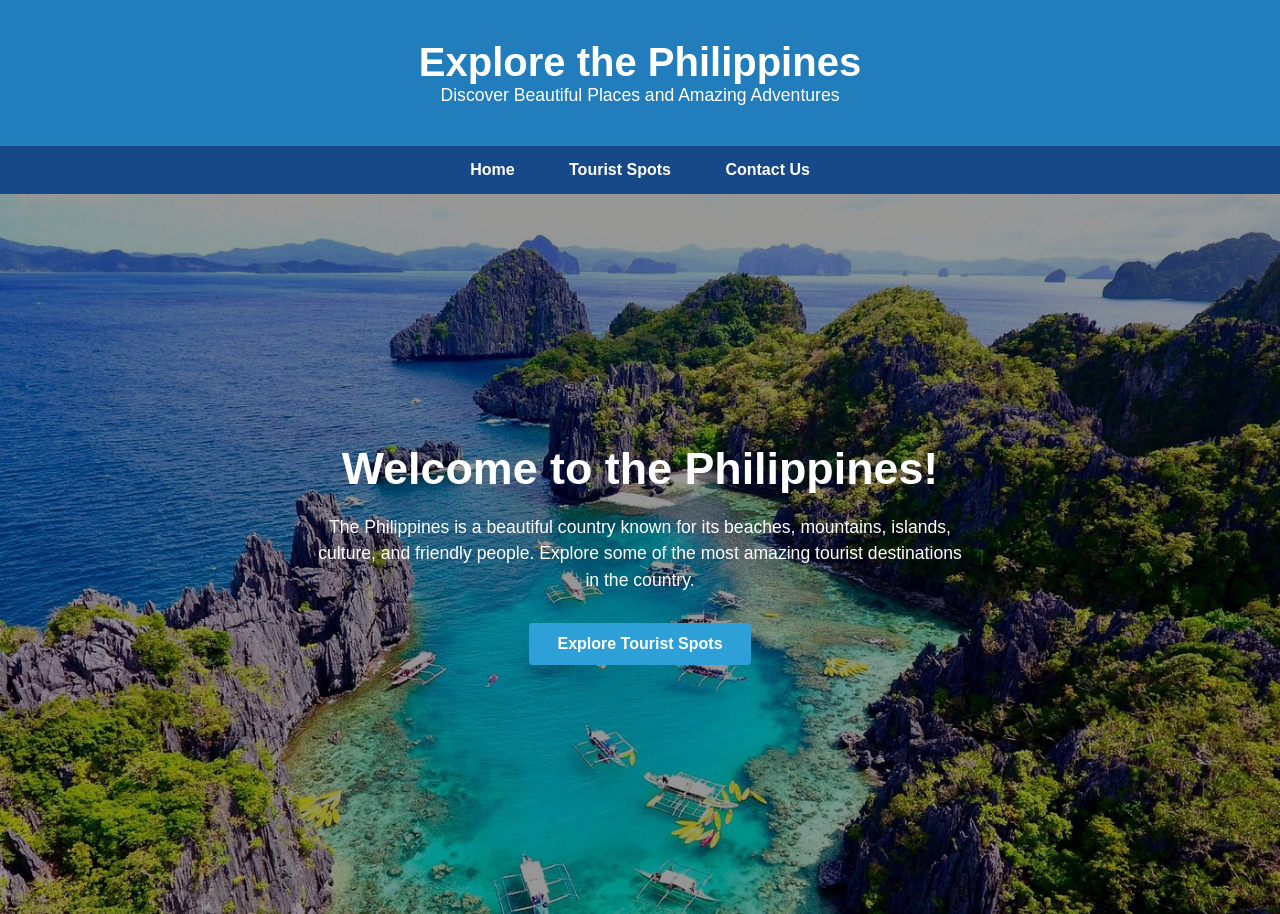
<file: index.html>
<!DOCTYPE html>
<html lang="en">

<head>
  <meta charset="UTF-8">
  <meta name="viewport" content="width=device-width, initial-scale=1.0">
  <link rel="stylesheet" href="styles.css">
  <title>Tourist Spots - Home</title>
</head>

<body>
  <header>
    <h1>Explore the Philippines</h1>
    <p>Discover Beautiful Places and Amazing Adventures</p>
  </header>

  <nav>
    <a href="index.html">Home</a>
    <a href="tourist-spots.html">Tourist Spots</a>
    <a href="contact.html">Contact Us</a>
  </nav>

  <section class="hero">
    <h2>Welcome to the Philippines!</h2>
    <p>The Philippines is a beautiful country known for its beaches, mountains, islands, culture, and friendly people.
      Explore some of the most amazing tourist destinations in the country.</p>
    <a href="tourist-spots.html" class="cta-btn">Explore Tourist Spots</a>
  </section>
</body>

</html>
</file>
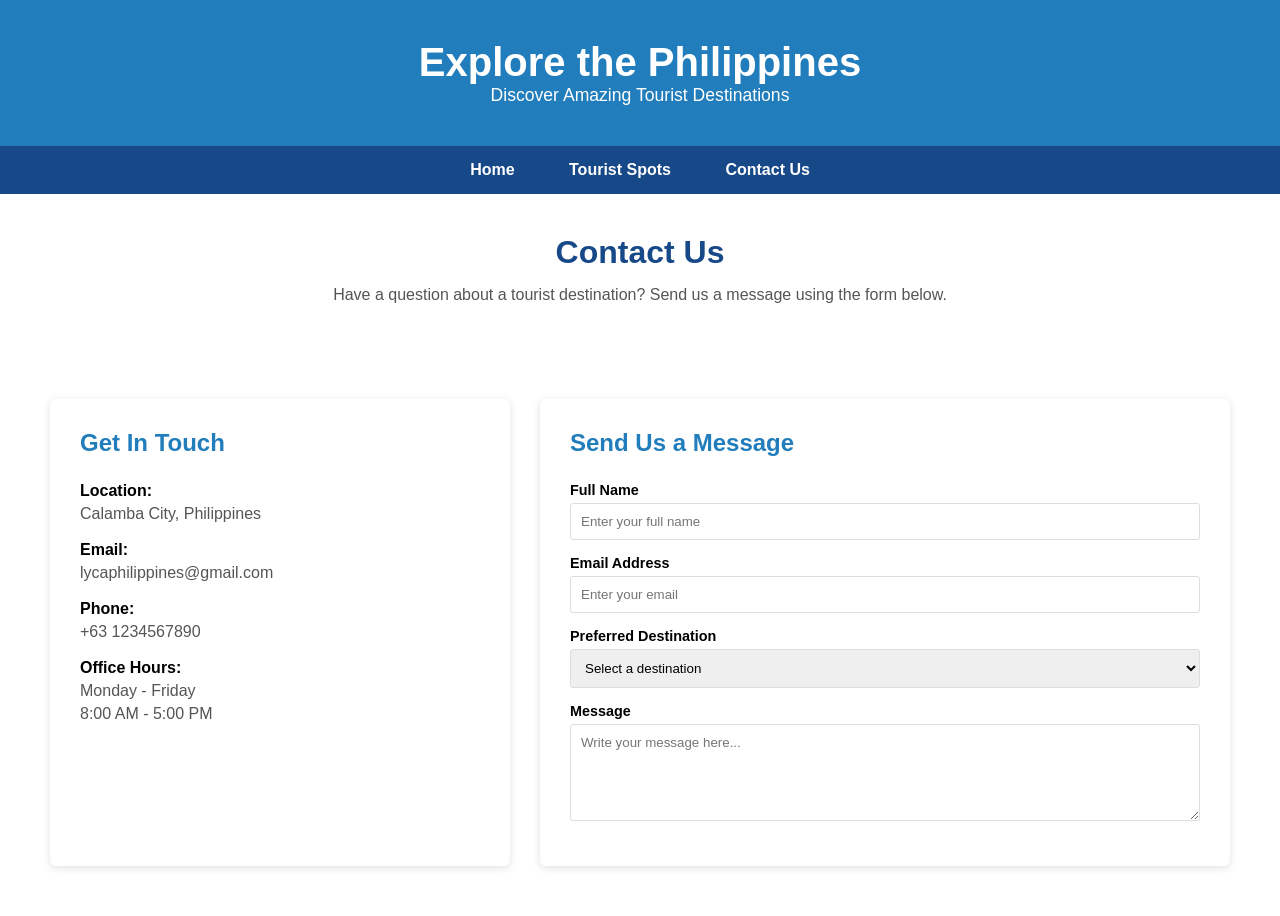
<file: contact.html>
<!DOCTYPE html>
<html lang="en">

<head>
  <meta charset="UTF-8">
  <meta name="viewport" content="width=device-width, initial-scale=1.0">
  <link rel="stylesheet" href="styles.css">
  <title>Contact</title>
</head>

<body>
  <header>
    <h1>Explore the Philippines</h1>
    <p>Discover Amazing Tourist Destinations</p>
  </header>

  <nav>
    <a href="index.html">Home</a>
    <a href="tourist-spots.html">Tourist Spots</a>
    <a href="contact.html">Contact Us</a>
  </nav>

  <h2>Contact Us</h2>
  <p>
    Have a question about a tourist destination? Send us a message using the form below.
  </p>

  <section class="contact-section">

    <div class="contact-card">

      <h2>Get In Touch</h2>

      <h3>Location:</h3>
      <p>Calamba City, Philippines</p>

      <h3>Email:</h3>
      <p>lycaphilippines@gmail.com</p>

      <h3>Phone:</h3>
      <p>+63 1234567890</p>

      <h3>Office Hours:</h3>
      <p>Monday - Friday</p>
      <p>8:00 AM - 5:00 PM</p>

    </div>

    <form class="contact-form">

      <h2>Send Us a Message</h2>

      <label for="full-name">Full Name</label>
      <input type="text" id="full-name" name="full-name" placeholder="Enter your full name">

      <label for="email">Email Address</label>
      <input type="email" id="email" name="email" placeholder="Enter your email">

      <label for="destination">Preferred Destination</label>
      <select id="destination" name="destination">
        <option value="">Select a destination</option>
        <option value="palawan">Palawan</option>
        <option value="boracay">Boracay</option>
        <option value="la-union">Bohol</option>
      </select>

      <label for="message">Message</label>

      <textarea id="message" name="message" placeholder="Write your message here..." rows="5"></textarea>

    </form>

  </section>

</body>

</html>
</file>
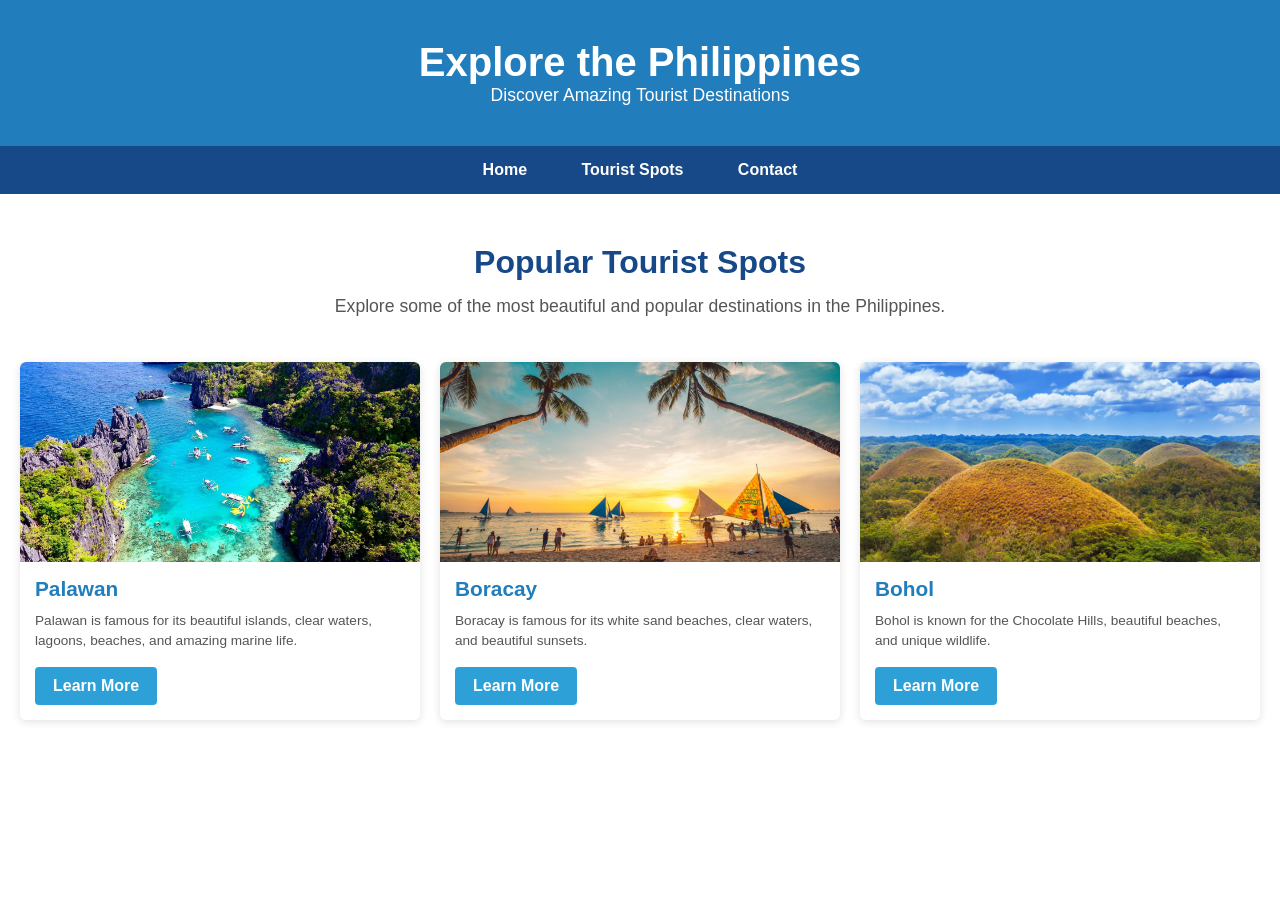
<file: tourist-spots.html>
<!DOCTYPE html>
<html lang="en">

<head>
  <meta charset="UTF-8">
  <meta name="viewport" content="width=device-width, initial-scale=1.0">
  <link rel="stylesheet" href="styles.css">
  <title>Tourist Spots</title>
</head>

<body>

  <header>
    <h1>Explore the Philippines</h1>
    <p>Discover Amazing Tourist Destinations</p>
  </header>

  <nav>
    <a href="index.html">Home</a>
    <a href="tourist-spots.html">Tourist Spots</a>
    <a href="contact.html">Contact</a>
  </nav>

  <section class="tourist-spots">

    <h2>Popular Tourist Spots</h2>

    <p>
      Explore some of the most beautiful and popular destinations in the Philippines.
    </p>

    <div class="tourist-spot-container">

      <div class="tourist-spot-card">
        <img src="palawan.jpg" alt="palawan-img">
        <h3>Palawan</h3>
        <p>
          Palawan is famous for its beautiful islands, clear waters,
          lagoons, beaches, and amazing marine life.
        </p>
        <button>Learn More</button>
      </div>

      <div class="tourist-spot-card">
        <img src="boracay.jpg" alt="boracay-img">
        <h3>Boracay</h3>
        <p>
          Boracay is famous for its white sand beaches, clear waters,
          and beautiful sunsets.
        </p>
        <button>Learn More</button>
      </div>

      <div class="tourist-spot-card">
        <img src="bohol.jpg" alt="bohol-img">
        <h3>Bohol</h3>
        <p>
          Bohol is known for the Chocolate Hills, beautiful beaches,
          and unique wildlife.
        </p>
        <button>Learn More</button>
      </div>

    </div>

  </section>

</body>

</html>
</file>
<file: styles.css>
* {
  margin: 0;
  padding: 0;
  box-sizing: border-box;
  font-family: Arial, sans-serif;
}

header {
  background-color: #217dbb;
  color: #ffffff;
  text-align: center;
  padding: 40px 0;
}

header h1 {
  font-size: 40px;
  font-weight: bold;
}

header p {
  font-size: 17.6px;
}


/* Page Title */

body>h2 {
  text-align: center;
  color: #174888;
  font-size: 32px;
  margin-top: 40px;
  margin-bottom: 15px;
}

body>h2+p {
  background-color: transparent;
  color: #555;
  text-align: center;
  font-size: 16px;
  margin-bottom: 45px;
}

/* Navigation */

nav {
  background-color: #174888;
  text-align: center;
  padding: 15px 0;
}

nav a {
  color: #ffffff;
  text-decoration: none;
  margin: 0 25px;
  font-weight: bold;
  font-size: 16px;
}

nav a:hover {
  color: #2da1d7;
}


/* Hero Section */

.hero {
  background-image:
    linear-gradient(rgba(0, 0, 0, 0.4), rgba(0, 0, 0, 0.4)),
    url("ph.jpg");

  background-size: cover;
  background-position: top;
  background-repeat: no-repeat;

  color: #ffffff;
  text-align: center;
  padding: 80px 20px;
  min-height: 720px;

  display: flex;
  flex-direction: column;
  justify-content: center;
  align-items: center;
}

.hero h2 {
  font-size: 44.8px;
  margin-bottom: 20px;
  font-weight: bold;
}

.hero p {
  font-size: 17.6px;
  max-width: 650px;
  margin: 0 auto 30px;
  line-height: 1.5;
}

/* Tourist Spots */

.tourist-spots {
  text-align: center;
  padding: 50px 20px;
}

.tourist-spots>h2 {
  color: #174888;
  font-size: 32px;
  margin-bottom: 15px;
}

.tourist-spots>p {
  color: #555;
  font-size: 17.6px;
  margin-bottom: 45px;
}


/* Tourist Spot Grid */

.tourist-spot-container {
  display: grid;
  grid-template-columns: repeat(3, 1fr);
  gap: 20px;
}


/* Tourist Spot Card */

.tourist-spot-card {
  background-color: #ffffff;
  border-radius: 6px;
  overflow: hidden;
  box-shadow: 0 2px 8px rgba(0, 0, 0, 0.12);
  padding-bottom: 15px;
  text-align: left;
}

.tourist-spot-card img {
  width: 100%;
  height: 200px;
  object-fit: cover;
  display: block;
}

.tourist-spot-card h3 {
  color: #217dbb;
  font-size: 20.8px;
  margin: 15px 15px 10px;
}

.tourist-spot-card p {
  color: #555;
  font-size: 13.6px;
  line-height: 1.5;
  margin: 0 15px 15px;
}

/* Buttons */

.cta-btn,
section button {
  background-color: #2da1d7;
  color: #ffffff;
  padding: 12px 28px;
  border-radius: 4px;
  font-weight: bold;
  font-size: 16px;
  border: none;
  cursor: pointer;
  text-decoration: none;
}

.cta-btn:hover,
section button:hover {
  background-color: #2488b7;
}

.tourist-spot-card button {
  padding: 10px 18px;
  margin-left: 15px;
}

/* Contact Section */

.contact-section {
  display: grid;
  grid-template-columns: 1fr 1.5fr;
  gap: 30px;
  padding: 50px;
  min-height: 500px;
}


/* Contact Cards */

.contact-card,
.contact-form {
  background-color: #ffffff;
  padding: 30px;
  border-radius: 6px;
  box-shadow: 0 2px 8px rgba(0, 0, 0, 0.12);
  text-align: left;
}


/* Contact Headings */

.contact-card h2,
.contact-form h2 {
  color: #217dbb;
  margin-bottom: 25px;
}


/* Contact Information */

.contact-card h3 {
  font-size: 16px;
  margin-top: 18px;
  margin-bottom: 5px;
}

.contact-card p {
  color: #555;
  margin-bottom: 5px;
}


/* Contact Form */

.contact-form {
  display: flex;
  flex-direction: column;
}

.contact-form label {
  font-weight: bold;
  font-size: 14.4px;
  margin-bottom: 5px;
}

.contact-form input,
.contact-form select,
.contact-form textarea {
  width: 100%;
  padding: 10px;
  margin-bottom: 15px;
  border: 1px solid #ddd;
  border-radius: 3px;
}

.contact-form textarea {
  resize: vertical;
}

/* Responsive Grid */

@media (max-width: 900px) {
  .tourist-spot-container {
    grid-template-columns: repeat(2, 1fr);
  }

  .contact-section {
    grid-template-columns: 1fr;
  }
}

/* responsiveness */
@media (max-width: 600px) {
  .tourist-spot-container {
    grid-template-columns: 1fr;
  }

  .contact-section {
    padding: 30px 20px;
  }

  nav a {
    margin: 0 10px;
  }

  header h1 {
    font-size: 32px;
  }

  .hero h2 {
    font-size: 36px;
  }
}
</file>
